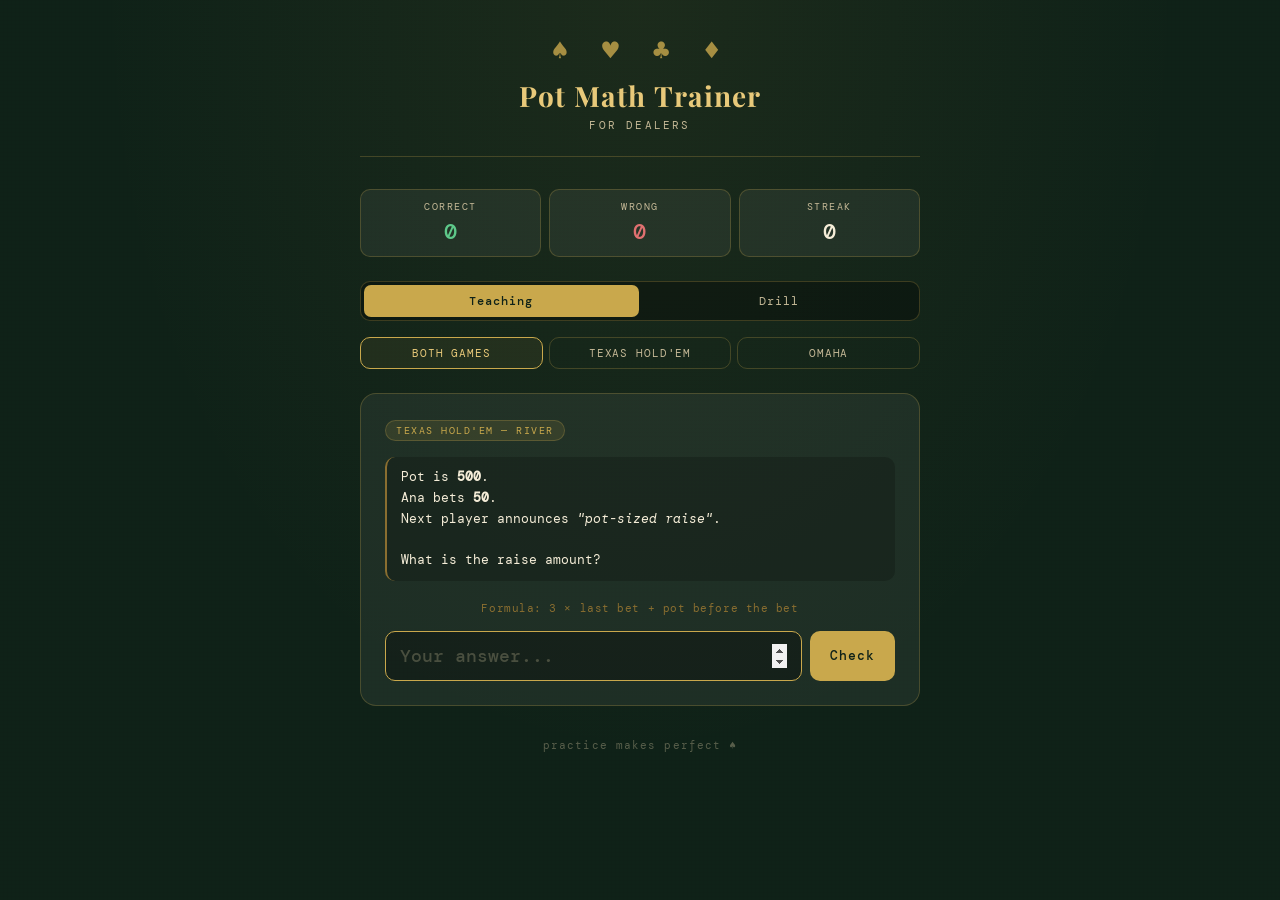
<file: poker-trainer/index.html>
<!DOCTYPE html>
<html lang="en">
<head>
<meta charset="UTF-8" />
<meta name="viewport" content="width=device-width, initial-scale=1.0" />
<title>Pot Math Trainer — for Dealers</title>
<link rel="preconnect" href="https://fonts.googleapis.com" />
<link href="https://fonts.googleapis.com/css2?family=Playfair+Display:wght@400;700&family=DM+Mono:wght@400;500&display=swap" rel="stylesheet" />
<style>
  *, *::before, *::after { box-sizing: border-box; margin: 0; padding: 0; }

  :root {
    --felt: #1a3a2a;
    --felt-dark: #0f2218;
    --felt-light: #22503a;
    --gold: #c9a84c;
    --gold-light: #e8c97a;
    --gold-dim: #8a6e30;
    --cream: #f5edd8;
    --cream-dim: #c4b896;
    --white: #ffffff;
    --danger: #c0392b;
    --danger-light: #f9e6e4;
    --success: #1e7e4a;
    --success-light: #e4f4eb;
    --card-bg: rgba(255,255,255,0.06);
    --card-border: rgba(201,168,76,0.25);
    --radius: 10px;
    --radius-lg: 16px;
  }

  body {
    background-color: var(--felt-dark);
    background-image:
      radial-gradient(ellipse at 50% 0%, rgba(201,168,76,0.07) 0%, transparent 60%),
      repeating-linear-gradient(0deg, transparent, transparent 3px, rgba(0,0,0,0.03) 3px, rgba(0,0,0,0.03) 4px),
      repeating-linear-gradient(90deg, transparent, transparent 3px, rgba(0,0,0,0.03) 3px, rgba(0,0,0,0.03) 4px);
    min-height: 100vh;
    display: flex;
    justify-content: center;
    padding: 2rem 1rem 4rem;
    font-family: 'DM Mono', monospace;
    color: var(--cream);
  }

  .app {
    width: 100%;
    max-width: 560px;
  }

  /* Header */
  .header {
    text-align: center;
    margin-bottom: 2rem;
    padding-bottom: 1.5rem;
    border-bottom: 1px solid var(--card-border);
  }
  .header-suit {
    font-size: 28px;
    letter-spacing: 0.3em;
    color: var(--gold);
    margin-bottom: 0.5rem;
    opacity: 0.8;
  }
  .header h1 {
    font-family: 'Playfair Display', serif;
    font-size: 28px;
    font-weight: 700;
    color: var(--gold-light);
    letter-spacing: 0.04em;
    margin-bottom: 4px;
  }
  .header p {
    font-size: 11px;
    letter-spacing: 0.2em;
    text-transform: uppercase;
    color: var(--cream-dim);
  }

  /* Score row */
  .score-row {
    display: grid;
    grid-template-columns: repeat(3, 1fr);
    gap: 8px;
    margin-bottom: 1.5rem;
  }
  .score-card {
    background: var(--card-bg);
    border: 1px solid var(--card-border);
    border-radius: var(--radius);
    padding: 10px;
    text-align: center;
  }
  .score-card .sc-label {
    font-size: 10px;
    letter-spacing: 0.15em;
    text-transform: uppercase;
    color: var(--cream-dim);
    margin-bottom: 4px;
  }
  .score-card .sc-val {
    font-size: 22px;
    font-weight: 500;
    color: var(--cream);
  }
  .score-card .sc-val.good { color: #5ec98a; }
  .score-card .sc-val.bad { color: #e07070; }

  /* Mode toggle */
  .mode-toggle {
    display: flex;
    background: rgba(0,0,0,0.3);
    border: 1px solid var(--card-border);
    border-radius: var(--radius);
    padding: 3px;
    margin-bottom: 1rem;
    gap: 3px;
  }
  .mode-btn {
    flex: 1;
    padding: 8px;
    font-family: 'DM Mono', monospace;
    font-size: 12px;
    letter-spacing: 0.08em;
    border: none;
    border-radius: 7px;
    cursor: pointer;
    background: transparent;
    color: var(--cream-dim);
    transition: all 0.15s;
  }
  .mode-btn.active {
    background: var(--gold);
    color: var(--felt-dark);
    font-weight: 500;
  }
  .mode-btn:hover:not(.active) { color: var(--cream); }

  /* Game filter */
  .controls {
    display: flex;
    gap: 6px;
    margin-bottom: 1.5rem;
  }
  .ctrl-btn {
    flex: 1;
    padding: 8px 10px;
    font-family: 'DM Mono', monospace;
    font-size: 11px;
    letter-spacing: 0.08em;
    text-transform: uppercase;
    border: 1px solid var(--card-border);
    border-radius: var(--radius);
    cursor: pointer;
    background: transparent;
    color: var(--cream-dim);
    transition: all 0.15s;
  }
  .ctrl-btn.active {
    border-color: var(--gold);
    color: var(--gold-light);
    background: rgba(201,168,76,0.08);
  }
  .ctrl-btn:hover:not(.active) { color: var(--cream); border-color: rgba(201,168,76,0.4); }

  /* Scenario card */
  .scenario-card {
    background: var(--card-bg);
    border: 1px solid var(--card-border);
    border-radius: var(--radius-lg);
    padding: 1.5rem;
    margin-bottom: 1rem;
  }

  .game-badge {
    display: inline-block;
    font-size: 10px;
    letter-spacing: 0.15em;
    text-transform: uppercase;
    padding: 3px 10px;
    border-radius: 20px;
    margin-bottom: 1rem;
    background: rgba(201,168,76,0.12);
    color: var(--gold);
    border: 1px solid rgba(201,168,76,0.25);
  }

  .street-label {
    font-size: 10px;
    letter-spacing: 0.15em;
    text-transform: uppercase;
    color: var(--cream-dim);
    margin-bottom: 8px;
  }

  .actions-list {
    list-style: none;
    margin-bottom: 1.25rem;
  }
  .actions-list li {
    display: flex;
    justify-content: space-between;
    align-items: center;
    padding: 8px 0;
    border-bottom: 1px solid rgba(201,168,76,0.1);
    font-size: 13px;
    gap: 8px;
  }
  .actions-list li:last-child { border-bottom: none; }
  .player-name { color: var(--cream-dim); white-space: nowrap; }
  .action-desc { color: var(--cream); flex: 1; text-align: right; }
  .chips-val { color: var(--gold-light); font-weight: 500; white-space: nowrap; }

  .question-box {
    background: rgba(0,0,0,0.2);
    border-radius: var(--radius);
    border-left: 2px solid var(--gold-dim);
    padding: 10px 14px;
    margin-bottom: 1.25rem;
    font-size: 13px;
    line-height: 1.6;
    color: var(--cream);
  }

  .hint-strip {
    font-size: 11px;
    color: var(--gold-dim);
    text-align: center;
    margin-bottom: 1rem;
    letter-spacing: 0.05em;
  }

  /* Answer input */
  .answer-row {
    display: flex;
    gap: 8px;
  }
  .answer-input {
    flex: 1;
    padding: 12px 14px;
    font-family: 'DM Mono', monospace;
    font-size: 18px;
    font-weight: 500;
    border: 1px solid var(--card-border);
    border-radius: var(--radius);
    background: rgba(0,0,0,0.3);
    color: var(--cream);
    outline: none;
    transition: border-color 0.15s;
  }
  .answer-input:focus { border-color: var(--gold); }
  .answer-input::placeholder { color: rgba(196,184,150,0.3); }
  .answer-input:disabled { opacity: 0.5; }

  .submit-btn {
    padding: 12px 20px;
    font-family: 'DM Mono', monospace;
    font-size: 13px;
    font-weight: 500;
    letter-spacing: 0.08em;
    border: none;
    border-radius: var(--radius);
    cursor: pointer;
    background: var(--gold);
    color: var(--felt-dark);
    transition: opacity 0.15s, transform 0.1s;
    white-space: nowrap;
  }
  .submit-btn:hover { opacity: 0.9; }
  .submit-btn:active { transform: scale(0.97); }
  .submit-btn:disabled { opacity: 0.35; cursor: default; transform: none; }

  /* Feedback */
  .feedback {
    border-radius: var(--radius);
    padding: 1rem 1.25rem;
    margin-top: 1rem;
    font-size: 13px;
    line-height: 1.7;
    display: none;
  }
  .feedback.show { display: block; }
  .feedback.correct {
    background: rgba(30,126,74,0.15);
    border: 1px solid rgba(94,201,138,0.3);
    color: #7de0a8;
  }
  .feedback.wrong {
    background: rgba(192,57,43,0.15);
    border: 1px solid rgba(224,112,112,0.3);
    color: #f0a0a0;
  }
  .feedback .fb-title {
    font-weight: 500;
    font-size: 14px;
    margin-bottom: 6px;
  }
  .formula {
    margin-top: 10px;
    padding: 10px 12px;
    border-radius: var(--radius);
    background: rgba(0,0,0,0.25);
    font-size: 12px;
    line-height: 1.8;
    color: var(--cream-dim);
    border-left: 2px solid var(--gold-dim);
  }
  .formula strong { color: var(--gold-light); }

  /* Next button */
  .next-btn {
    width: 100%;
    margin-top: 1rem;
    padding: 12px;
    font-family: 'DM Mono', monospace;
    font-size: 13px;
    letter-spacing: 0.08em;
    border: 1px solid var(--card-border);
    border-radius: var(--radius);
    cursor: pointer;
    background: transparent;
    color: var(--cream-dim);
    transition: all 0.15s;
    display: none;
  }
  .next-btn.show { display: block; }
  .next-btn:hover { border-color: var(--gold); color: var(--gold-light); }

  /* Divider */
  .divider {
    height: 1px;
    background: var(--card-border);
    margin: 1.5rem 0;
  }

  /* Footer */
  .footer {
    text-align: center;
    font-size: 11px;
    letter-spacing: 0.1em;
    color: var(--cream-dim);
    opacity: 0.4;
    margin-top: 2rem;
  }

  /* Mobile */
  @media (max-width: 480px) {
    .header h1 { font-size: 22px; }
    .scenario-card { padding: 1rem; }
    .answer-input { font-size: 16px; }
  }
</style>
</head>
<body>

<div class="app">

  <header class="header">
    <div class="header-suit">♠ ♥ ♣ ♦</div>
    <h1>Pot Math Trainer</h1>
    <p>for dealers</p>
  </header>

  <div class="score-row">
    <div class="score-card"><div class="sc-label">Correct</div><div class="sc-val good" id="score-correct">0</div></div>
    <div class="score-card"><div class="sc-label">Wrong</div><div class="sc-val bad" id="score-wrong">0</div></div>
    <div class="score-card"><div class="sc-label">Streak</div><div class="sc-val" id="score-streak">0</div></div>
  </div>

  <div class="mode-toggle">
    <button class="mode-btn active" id="btn-teaching" onclick="setMode('teaching')">Teaching</button>
    <button class="mode-btn" id="btn-drill" onclick="setMode('drill')">Drill</button>
  </div>

  <div class="controls">
    <button class="ctrl-btn active" id="btn-both" onclick="setGame('both')">Both games</button>
    <button class="ctrl-btn" id="btn-texas" onclick="setGame('texas')">Texas Hold'em</button>
    <button class="ctrl-btn" id="btn-omaha" onclick="setGame('omaha')">Omaha</button>
  </div>

  <div id="scenario-container"></div>

  <div class="footer">practice makes perfect ♠</div>
</div>

<script>
  let mode = 'teaching';
  let gameFilter = 'both';
  let correct = 0, wrong = 0, streak = 0;
  let current = null;

  const NAMES = ['Ana','Bruno','Celia','David','Ewa','Filip','Gabi','Hugo','Ines','Jana'];
  const STREETS = ['Preflop','Flop','Turn','River'];

  function rnd(min, max) { return Math.floor(Math.random() * (max - min + 1)) + min; }
  function fmt(n) { return n.toLocaleString(); }
  function shuffle(arr) { return [...arr].sort(() => Math.random() - 0.5); }

  function pickGame() {
    if (gameFilter === 'texas') return "Texas Hold'em";
    if (gameFilter === 'omaha') return 'Omaha';
    return Math.random() < 0.5 ? "Texas Hold'em" : 'Omaha';
  }

  function genPotTracking() {
    const game = pickGame();
    const numPlayers = rnd(2, 6);
    const players = shuffle(NAMES).slice(0, numPlayers);
    const street = STREETS[rnd(0, 3)];
    const sb = rnd(1, 5) * 5;
    const bb = sb * 2;
    const actions = [];
    let pot = 0;
    let startingPot = 0;

    if (street === 'Preflop') {
      actions.push({ player: players[0], desc: 'posts small blind', amount: sb });
      actions.push({ player: players[1], desc: 'posts big blind', amount: bb });
      pot = sb + bb;
      const numCallers = rnd(0, Math.min(numPlayers - 2, 3));
      for (let i = 0; i < numCallers; i++) {
        actions.push({ player: players[2 + i] || players[i], desc: 'calls', amount: bb });
        pot += bb;
      }
      if (Math.random() < 0.4 && numPlayers > 2) {
        const raiseAmt = bb * rnd(2, 4);
        actions.push({ player: players[numCallers + 2] || players[numPlayers - 1], desc: 'raises to', amount: raiseAmt });
        pot += raiseAmt;
      }
    } else {
      startingPot = rnd(2, 10) * bb;
      pot = startingPot;
      const numActors = rnd(2, Math.min(numPlayers, 4));
      const bet = rnd(1, 3) * bb;
      actions.push({ player: players[0], desc: 'bets', amount: bet });
      pot += bet;
      for (let i = 1; i < numActors - 1; i++) {
        actions.push({ player: players[i], desc: 'calls', amount: bet });
        pot += bet;
      }
      if (Math.random() < 0.3 && numActors >= 2) {
        const raise = bet * rnd(2, 3);
        actions.push({ player: players[numActors - 1] || players[numPlayers - 1], desc: 'raises to', amount: raise });
        pot += raise;
      }
    }

    return { type: 'pot_tracking', game, street, actions, startingPot, answer: pot };
  }

  function genPotRaise() {
    const game = pickGame();
    const numPlayers = rnd(2, 6);
    const players = shuffle(NAMES).slice(0, numPlayers);
    const street = STREETS[rnd(1, 3)];
    const bb = rnd(1, 5) * 10;
    const potBefore = rnd(3, 15) * bb;
    const lastBet = rnd(1, 4) * bb;
    const potRaise = 3 * lastBet + potBefore;
    const raiser = players[rnd(0, numPlayers - 1)];

    return { type: 'pot_raise', game, street, bb, potBefore, lastBet, potRaise, answer: potRaise, raiser };
  }

  function newScenario() {
    current = Math.random() < 0.5 ? genPotTracking() : genPotRaise();
    render();
  }

  function render() {
    const s = current;
    const container = document.getElementById('scenario-container');

    let bodyHTML = '';

    if (s.type === 'pot_tracking') {
      let rows = '';
      if (s.startingPot > 0) {
        rows += `<li><span class="player-name">Pot coming in</span><span class="action-desc"></span><span class="chips-val">${fmt(s.startingPot)}</span></li>`;
      }
      s.actions.forEach(a => {
        rows += `<li><span class="player-name">${a.player}</span><span class="action-desc">${a.desc}</span><span class="chips-val">${fmt(a.amount)}</span></li>`;
      });
      bodyHTML = `
        <div class="street-label">Betting action</div>
        <ul class="actions-list">${rows}</ul>
        <div class="question-box">What is the total pot after all these actions?</div>
      `;
    } else {
      bodyHTML = `
        <div class="question-box">
          Pot is <strong>${fmt(s.potBefore)}</strong>.<br>
          ${s.raiser} bets <strong>${fmt(s.lastBet)}</strong>.<br>
          Next player announces <em>"pot-sized raise"</em>.<br><br>
          What is the raise amount?
        </div>
      `;
    }

    const hint = s.type === 'pot_tracking'
      ? 'Add up all chip amounts shown above.'
      : `Formula: 3 × last bet + pot before the bet`;

    container.innerHTML = `
      <div class="scenario-card">
        <div class="game-badge">${s.game} &mdash; ${s.street}</div>
        ${bodyHTML}
        ${mode === 'teaching' ? `<div class="hint-strip">${hint}</div>` : ''}
        <div class="answer-row">
          <input type="number" class="answer-input" id="answer-input" placeholder="Your answer..." min="0" />
          <button class="submit-btn" id="submit-btn" onclick="checkAnswer()">Check</button>
        </div>
        <div class="feedback" id="feedback"></div>
        <button class="next-btn" id="next-btn" onclick="newScenario()">Next hand &rarr;</button>
      </div>
    `;

    const inp = document.getElementById('answer-input');
    inp.addEventListener('keydown', e => { if (e.key === 'Enter') checkAnswer(); });
    inp.focus();
  }

  function checkAnswer() {
    const inp = document.getElementById('answer-input');
    const val = parseInt(inp.value, 10);
    if (isNaN(val) || val < 0) return;

    const s = current;
    const isCorrect = val === s.answer;
    const fb = document.getElementById('feedback');
    const nextBtn = document.getElementById('next-btn');

    document.getElementById('submit-btn').disabled = true;
    inp.disabled = true;

    if (isCorrect) {
      correct++; streak++;
      document.getElementById('score-correct').textContent = correct;
    } else {
      wrong++; streak = 0;
      document.getElementById('score-wrong').textContent = wrong;
    }
    document.getElementById('score-streak').textContent = streak;

    fb.className = 'feedback show ' + (isCorrect ? 'correct' : 'wrong');

    let formulaHTML = '';
    if (mode === 'teaching') {
      if (s.type === 'pot_tracking') {
        let lines = s.startingPot > 0 ? `Starting pot: ${fmt(s.startingPot)}<br>` : '';
        lines += s.actions.map(a => `${a.player} ${a.desc}: +${fmt(a.amount)}`).join('<br>');
        lines += `<br>─────────────<br><strong>Total: ${fmt(s.answer)}</strong>`;
        formulaHTML = `<div class="formula">${lines}</div>`;
      } else {
        formulaHTML = `<div class="formula">
          Pot before bet: ${fmt(s.potBefore)}<br>
          Last bet: ${fmt(s.lastBet)}<br>
          3 × ${fmt(s.lastBet)} + ${fmt(s.potBefore)}<br>
          = ${fmt(s.lastBet * 3)} + ${fmt(s.potBefore)}<br>
          <strong>= ${fmt(s.answer)}</strong>
        </div>`;
      }
    }

    if (isCorrect) {
      fb.innerHTML = `<div class="fb-title">Correct! ${streak > 2 ? '🔥 ' + streak + ' in a row' : ''}</div>${formulaHTML}`;
    } else {
      fb.innerHTML = `<div class="fb-title">Not quite — correct answer: ${fmt(s.answer)}</div>${formulaHTML}`;
    }

    nextBtn.classList.add('show');
  }

  function setMode(m) {
    mode = m;
    document.getElementById('btn-teaching').classList.toggle('active', m === 'teaching');
    document.getElementById('btn-drill').classList.toggle('active', m === 'drill');
    newScenario();
  }

  function setGame(g) {
    gameFilter = g;
    ['both','texas','omaha'].forEach(id => {
      document.getElementById('btn-' + id).classList.toggle('active', id === g);
    });
    newScenario();
  }

  newScenario();
</script>
</body>
</html>
</file>
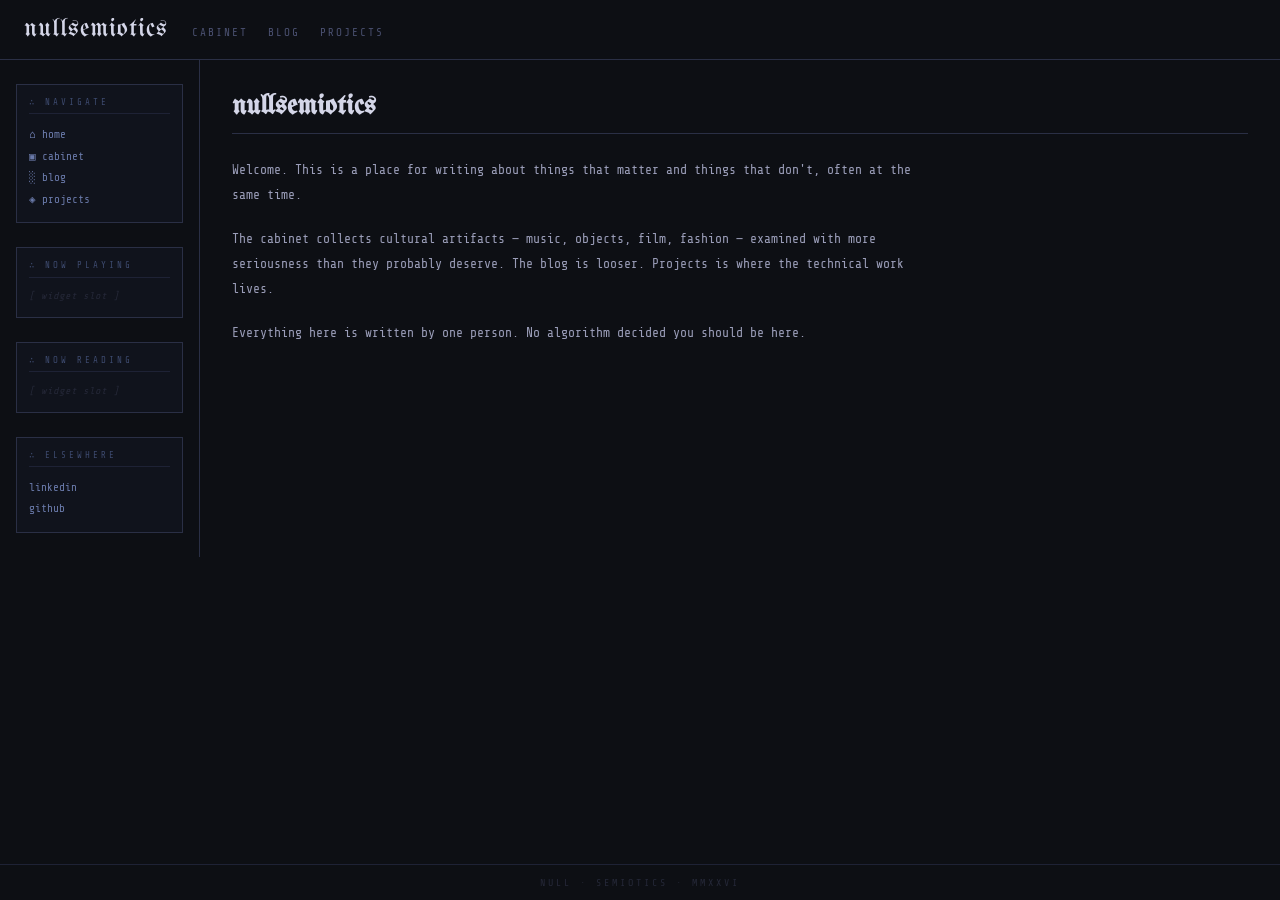
<file: site/index.html>
<!DOCTYPE html>
<html lang="en">
<head>
  <meta charset="UTF-8">
  <meta name="viewport" content="width=device-width, initial-scale=1.0">
  <title>nullsemiotics</title>
  <link rel="preconnect" href="https://fonts.googleapis.com">
  <link rel="preconnect" href="https://fonts.gstatic.com" crossorigin>
  <link href="https://fonts.googleapis.com/css2?family=UnifrakturMaguntia&family=Share+Tech+Mono&display=swap" rel="stylesheet">
  <link rel="stylesheet" href="style.css">
</head>
<body>

<header class="site-header">
  <a class="site-title" href="index.html">nullsemiotics</a>
  <nav class="site-nav">
    <a href="cabinet.html">cabinet</a>
    <a href="blog.html">blog</a>
    <a href="projects.html">projects</a>
  </nav>
  <button class="hamburger" onclick="document.querySelector('.sidebar').classList.toggle('open')">☰ menu</button>
</header>

<div class="site-body">
<div id="sidebar-placeholder"></div>

  <main class="main">
    <h1 class="page-title">nullsemiotics</h1>
    <div class="article-body">
      <p>Welcome. This is a place for writing about things that matter and things that don't, often at the same time.</p>
      <p>The cabinet collects cultural artifacts — music, objects, film, fashion — examined with more seriousness than they probably deserve. The blog is looser. Projects is where the technical work lives.</p>
      <p>Everything here is written by one person. No algorithm decided you should be here.</p>
    </div>
  </main>
</div>

<footer class="site-footer">NULL · SEMIOTICS · MMXXVI</footer>
<script src="sidebar.js"></script>
</body>
</html>
</file>
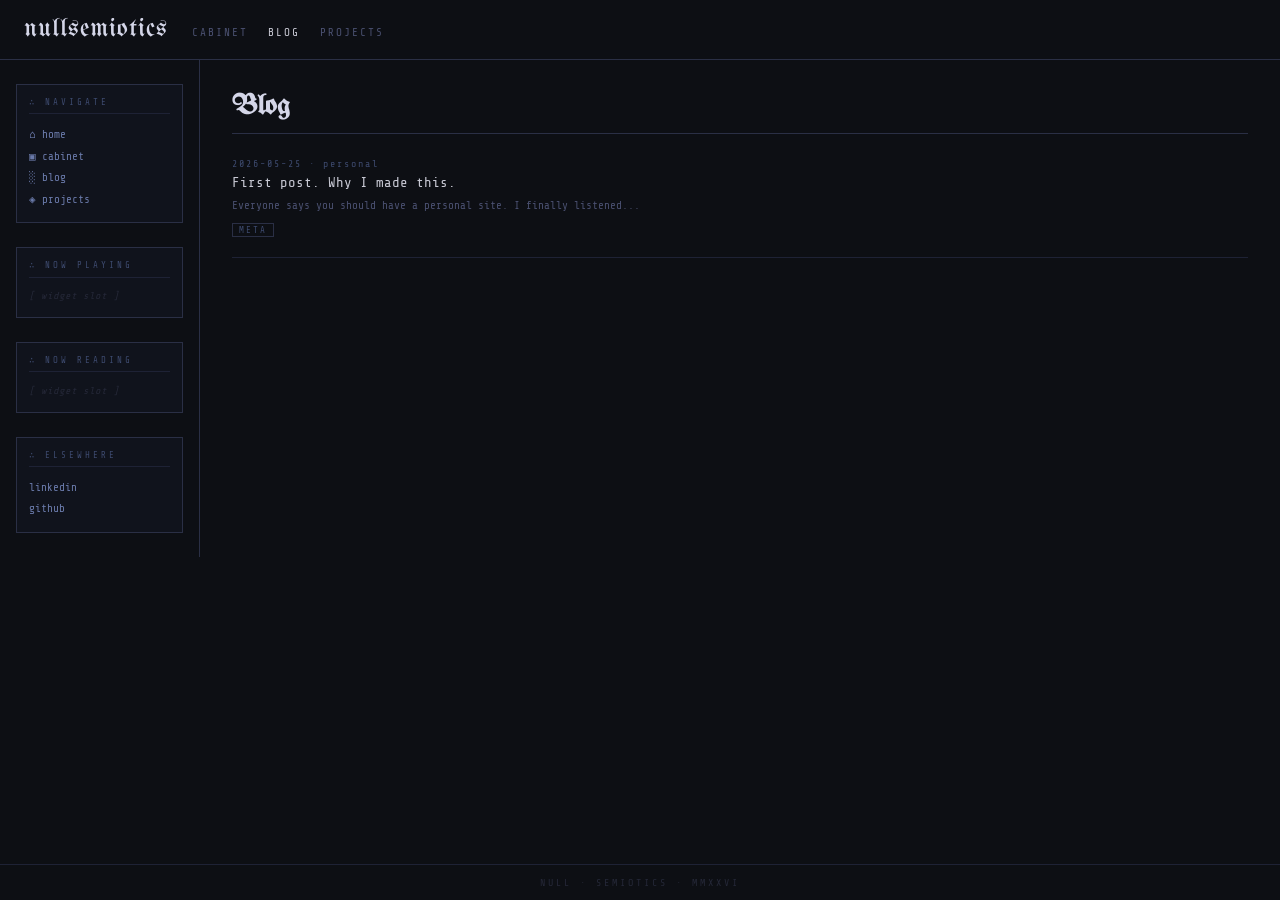
<file: site/blog.html>
<!DOCTYPE html>
<html lang="en">
<head>
  <meta charset="UTF-8">
  <meta name="viewport" content="width=device-width, initial-scale=1.0">
  <title>blog — nullsemiotics</title>
  <link rel="preconnect" href="https://fonts.googleapis.com">
  <link rel="preconnect" href="https://fonts.gstatic.com" crossorigin>
  <link href="https://fonts.googleapis.com/css2?family=UnifrakturMaguntia&family=Share+Tech+Mono&display=swap" rel="stylesheet">
  <link rel="stylesheet" href="style.css">
</head>
<body>

<header class="site-header">
  <a class="site-title" href="index.html">nullsemiotics</a>
  <nav class="site-nav">
    <a href="cabinet.html">cabinet</a>
    <a href="blog.html" class="active">blog</a>
    <a href="projects.html">projects</a>
  </nav>
  <button class="hamburger" onclick="document.querySelector('.sidebar').classList.toggle('open')">☰ menu</button>
</header>

<div class="site-body">
  <div id="sidebar-placeholder"></div>
  </aside>

  <main class="main">
    <h1 class="page-title">Blog</h1>

    <article class="entry">
      <div class="entry-meta">2026-05-25 · personal</div>
      <a class="entry-title" href="#">First post. Why I made this.</a>
      <div class="entry-excerpt">Everyone says you should have a personal site. I finally listened...</div>
      <span class="entry-tag">meta</span>
    </article>

  </main>
</div>

<footer class="site-footer">NULL · SEMIOTICS · MMXXVI</footer>
<script src="sidebar.js"></script>
</body>
</html>
</file>
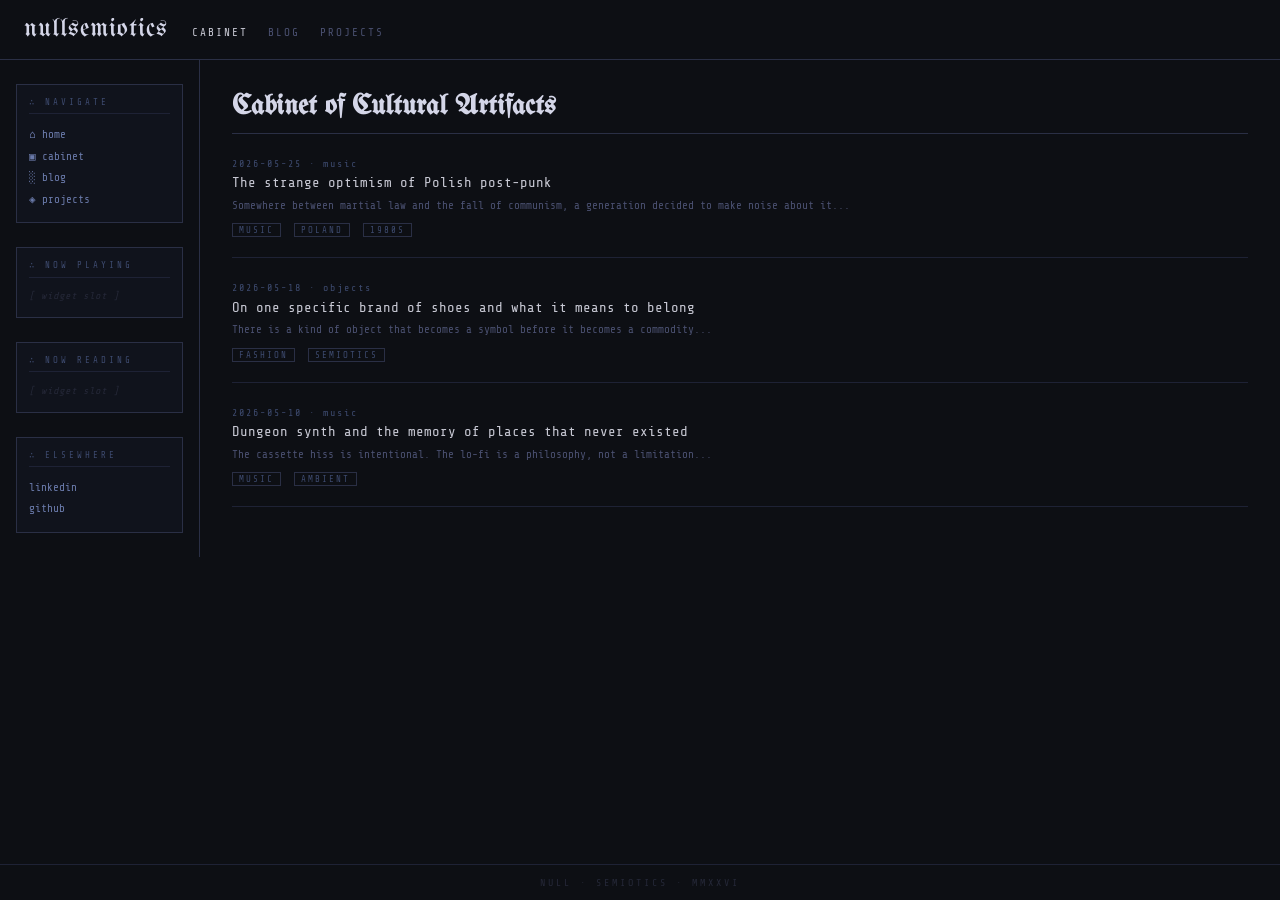
<file: site/cabinet.html>
<!DOCTYPE html>
<html lang="en">
<head>
  <meta charset="UTF-8">
  <meta name="viewport" content="width=device-width, initial-scale=1.0">
  <title>cabinet — nullsemiotics</title>
  <link rel="preconnect" href="https://fonts.googleapis.com">
  <link rel="preconnect" href="https://fonts.gstatic.com" crossorigin>
  <link href="https://fonts.googleapis.com/css2?family=UnifrakturMaguntia&family=Share+Tech+Mono&display=swap" rel="stylesheet">
  <link rel="stylesheet" href="style.css">
</head>
<body>

<header class="site-header">
  <a class="site-title" href="index.html">nullsemiotics</a>
  <nav class="site-nav">
    <a href="cabinet.html" class="active">cabinet</a>
    <a href="blog.html">blog</a>
    <a href="projects.html">projects</a>
  </nav>
  <button class="hamburger" onclick="document.querySelector('.sidebar').classList.toggle('open')">☰ menu</button>
</header>

<div class="site-body">
<div id="sidebar-placeholder"></div>

  <main class="main">
    <h1 class="page-title">Cabinet of Cultural Artifacts</h1>

    <article class="entry">
      <div class="entry-meta">2026-05-25 · music</div>
      <a class="entry-title" href="#">The strange optimism of Polish post-punk</a>
      <div class="entry-excerpt">Somewhere between martial law and the fall of communism, a generation decided to make noise about it...</div>
      <span class="entry-tag">music</span>
      <span class="entry-tag">poland</span>
      <span class="entry-tag">1980s</span>
    </article>

    <article class="entry">
      <div class="entry-meta">2026-05-18 · objects</div>
      <a class="entry-title" href="#">On one specific brand of shoes and what it means to belong</a>
      <div class="entry-excerpt">There is a kind of object that becomes a symbol before it becomes a commodity...</div>
      <span class="entry-tag">fashion</span>
      <span class="entry-tag">semiotics</span>
    </article>

    <article class="entry">
      <div class="entry-meta">2026-05-10 · music</div>
      <a class="entry-title" href="#">Dungeon synth and the memory of places that never existed</a>
      <div class="entry-excerpt">The cassette hiss is intentional. The lo-fi is a philosophy, not a limitation...</div>
      <span class="entry-tag">music</span>
      <span class="entry-tag">ambient</span>
    </article>

  </main>
</div>

<footer class="site-footer">NULL · SEMIOTICS · MMXXVI</footer>
<script src="sidebar.js"></script>
</body>
</html>
</file>
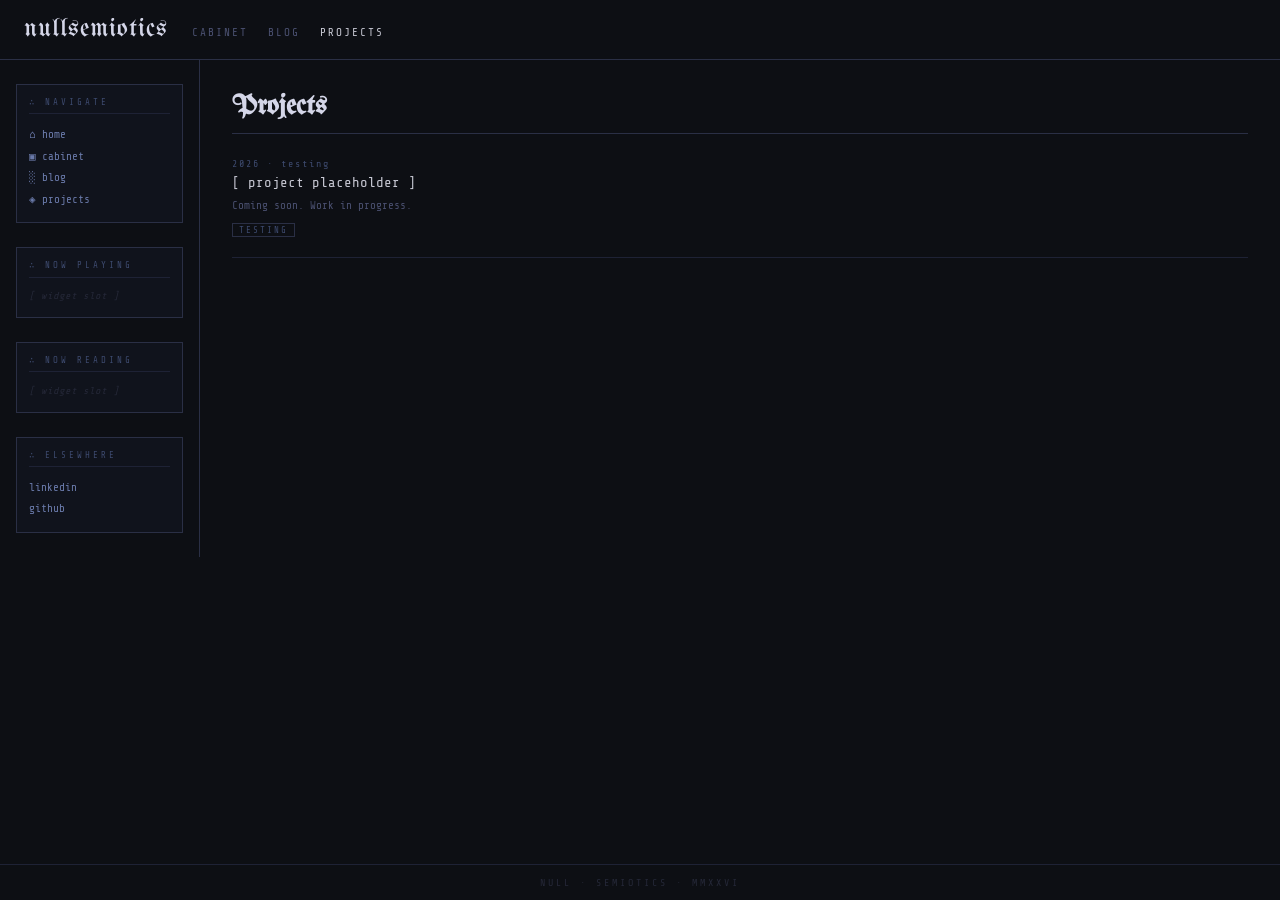
<file: site/projects.html>
<!DOCTYPE html>
<html lang="en">
<head>
  <meta charset="UTF-8">
  <meta name="viewport" content="width=device-width, initial-scale=1.0">
  <title>projects — nullsemiotics</title>
  <link rel="preconnect" href="https://fonts.googleapis.com">
  <link rel="preconnect" href="https://fonts.gstatic.com" crossorigin>
  <link href="https://fonts.googleapis.com/css2?family=UnifrakturMaguntia&family=Share+Tech+Mono&display=swap" rel="stylesheet">
  <link rel="stylesheet" href="style.css">
</head>
<body>

<header class="site-header">
  <a class="site-title" href="index.html">nullsemiotics</a>
  <nav class="site-nav">
    <a href="cabinet.html">cabinet</a>
    <a href="blog.html">blog</a>
    <a href="projects.html" class="active">projects</a>
  </nav>
  <button class="hamburger" onclick="document.querySelector('.sidebar').classList.toggle('open')">☰ menu</button>
</header>

<div class="site-body">
  <div id="sidebar-placeholder"></div>

  <main class="main">
    <h1 class="page-title">Projects</h1>

    <article class="entry">
      <div class="entry-meta">2026 · testing</div>
      <a class="entry-title" href="#">[ project placeholder ]</a>
      <div class="entry-excerpt">Coming soon. Work in progress.</div>
      <span class="entry-tag">testing</span>
    </article>

  </main>
</div>

<footer class="site-footer">NULL · SEMIOTICS · MMXXVI</footer>
<script src="sidebar.js"></script>
</body>
</html>
</file>
<file: site/style.css>
*, *::before, *::after { box-sizing: border-box; margin: 0; padding: 0; }

@import url('https://fonts.googleapis.com/css2?family=UnifrakturMaguntia&family=Share+Tech+Mono&display=swap');

body {
  background: #0d0f14;
  font-family: 'Share Tech Mono', monospace;
  color: #b0b3c8;
  min-height: 100vh;
  display: flex;
  flex-direction: column;
}

a { color: inherit; text-decoration: none; }

.site-header {
  border-bottom: 0.5px solid #2a2f45;
  padding: 1rem 1.5rem;
  display: flex;
  align-items: baseline;
  gap: 1.5rem;
  flex-wrap: wrap;
  background: #0d0f14;
  position: sticky;
  top: 0;
  z-index: 10;
}

.site-title {
  font-family: 'UnifrakturMaguntia', cursive;
  font-size: 26px;
  color: #d4d6e8;
  letter-spacing: 1px;
}

.site-nav {
  display: flex;
  gap: 1.25rem;
  align-items: center;
  flex-wrap: wrap;
}

.site-nav a {
  font-size: 11px;
  color: #4a5070;
  letter-spacing: 2px;
  text-transform: uppercase;
  transition: color 0.15s;
}

.site-nav a:hover,
.site-nav a.active { color: #c8c9d4; }

.hamburger {
  display: none;
  background: none;
  border: 0.5px solid #2a2f45;
  color: #4a5070;
  font-family: 'Share Tech Mono', monospace;
  font-size: 11px;
  padding: 4px 8px;
  cursor: pointer;
  margin-left: auto;
}

.site-body {
  display: grid;
  grid-template-columns: 200px minmax(0, 1fr);
  flex: 1;
}

.sidebar {
  border-right: 0.5px solid #2a2f45;
  padding: 1.5rem 1rem;
  display: flex;
  flex-direction: column;
  gap: 1.5rem;
}

.widget {
  border: 0.5px solid #2a2f45;
  padding: 0.75rem;
  background: #10131c;
}

.widget-title {
  font-size: 9px;
  letter-spacing: 3px;
  text-transform: uppercase;
  color: #3d4a6e;
  margin-bottom: 0.6rem;
  border-bottom: 0.5px solid #1e2235;
  padding-bottom: 0.4rem;
}

.widget-body {
  font-size: 11px;
  color: #4a5070;
  line-height: 1.6;
}

.widget-body a {
  display: block;
  padding: 2px 0;
  color: #6a7aaa;
  transition: color 0.15s;
}

.widget-body a:hover { color: #c8c9d4; }

.widget-placeholder {
  font-size: 10px;
  color: #252838;
  letter-spacing: 1px;
  font-style: italic;
}

.main {
  padding: 2rem;
  display: flex;
  flex-direction: column;
  gap: 1.5rem;
}

.page-title {
  font-family: 'UnifrakturMaguntia', cursive;
  font-size: 28px;
  color: #d4d6e8;
  border-bottom: 0.5px solid #2a2f45;
  padding-bottom: 0.75rem;
}

.entry {
  border-bottom: 0.5px solid #1e2235;
  padding-bottom: 1.25rem;
}

.entry-meta {
  font-size: 10px;
  color: #3d4a6e;
  letter-spacing: 2px;
  margin-bottom: 0.4rem;
}

.entry-title {
  font-size: 14px;
  color: #c8c9d4;
  font-weight: normal;
  margin-bottom: 0.4rem;
  display: block;
  transition: color 0.15s;
}

.entry-title:hover { color: #d4d6e8; text-decoration: underline; }

.entry-excerpt {
  font-size: 11px;
  color: #4a5070;
  line-height: 1.7;
}

.entry-tag {
  display: inline-block;
  font-size: 9px;
  letter-spacing: 2px;
  color: #3d4a6e;
  border: 0.5px solid #2a2f45;
  padding: 1px 6px;
  margin-top: 0.5rem;
  margin-right: 4px;
  text-transform: uppercase;
}

.article-body {
  font-size: 13px;
  line-height: 1.9;
  color: #9a9db8;
  max-width: 680px;
}

.article-body p { margin-bottom: 1.25rem; }
.article-body h2 {
  font-family: 'UnifrakturMaguntia', cursive;
  font-size: 22px;
  color: #d4d6e8;
  margin: 2rem 0 0.75rem;
  font-weight: normal;
}

.site-footer {
  border-top: 0.5px solid #1e2235;
  padding: 0.75rem 1.5rem;
  font-size: 10px;
  color: #252838;
  letter-spacing: 3px;
  text-align: center;
}

@media (max-width: 600px) {
  .site-body { grid-template-columns: 1fr; }
  .sidebar {
    border-right: none;
    border-bottom: 0.5px solid #2a2f45;
    display: none;
    padding: 1rem;
  }
  .sidebar.open { display: flex; }
  .hamburger { display: block; }
  .main { padding: 1.25rem 1rem; }
}
</file>
